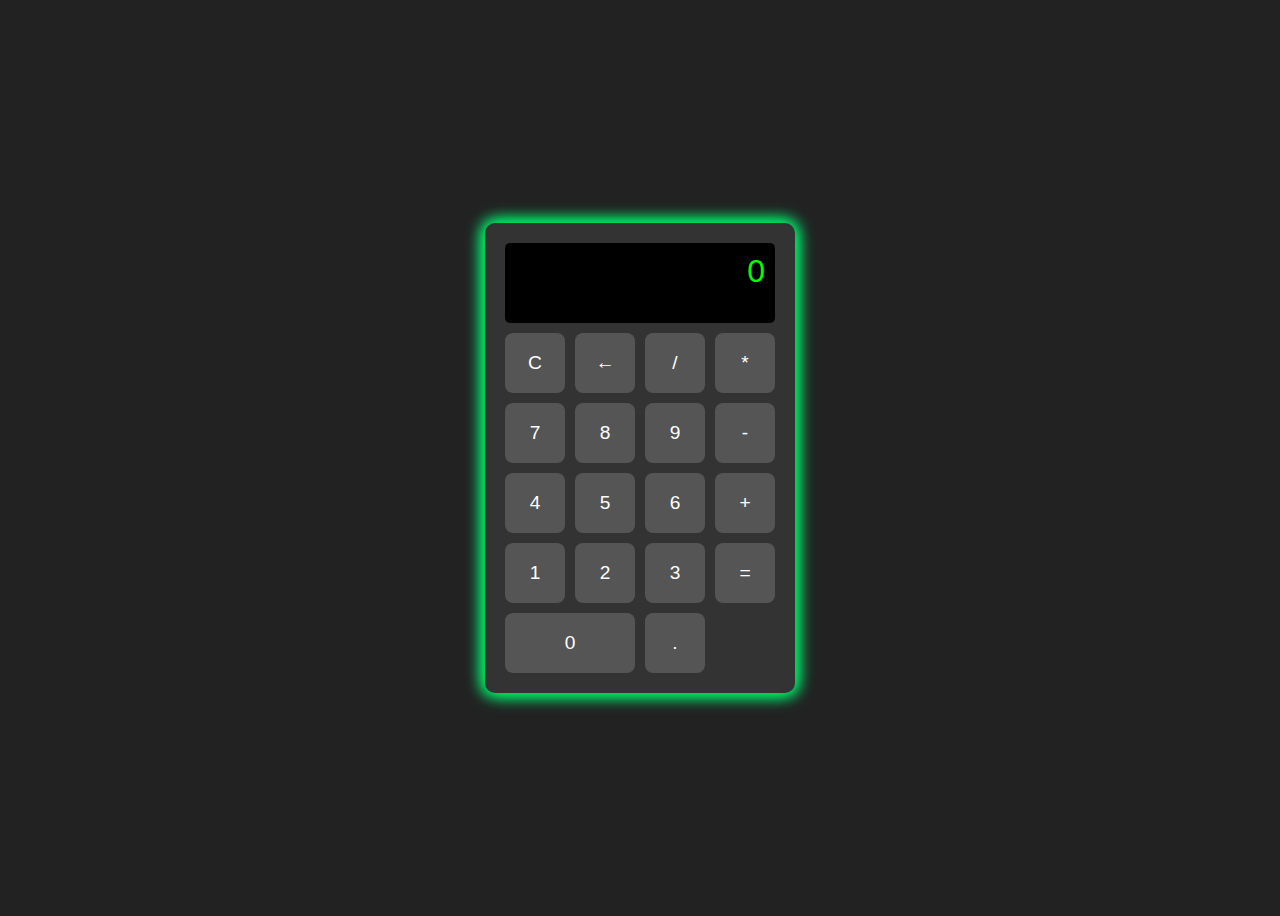
<file: Index.Html>
<!DOCTYPE html>
<html lang="en">
<head>
    <meta charset="UTF-8">
    <meta name="viewport" content="width=device-width, initial-scale=1.0">
    <title>Calculadora</title>
    <link rel="stylesheet" href="./Css/style.css">
    <link rel="shortcut icon" href="./Images/data-calculator-icon-simple-style-vector.jpg" type="image/x-icon">
</head>
<body>
    
    <div class="caja">
        <div class="pantalla" id="pantalla">0</div>
        <div class="botones">
            <button onclick="limpiar()">C</button>
            <button onclick="borrar()">←</button>
            <button onclick="agregar('/')">/</button>
            <button onclick="agregar('*')">*</button>
    
            <button onclick="agregar('7')">7</button>
            <button onclick="agregar('8')">8</button>
            <button onclick="agregar('9')">9</button>
            <button onclick="agregar('-')">-</button>
    
            <button onclick="agregar('4')">4</button>
            <button onclick="agregar('5')">5</button>
            <button onclick="agregar('6')">6</button>
            <button onclick="agregar('+')">+</button>
    
            <button onclick="agregar('1')">1</button>
            <button onclick="agregar('2')">2</button>
            <button onclick="agregar('3')">3</button>
            <button onclick="calcular()">=</button>
    
            <button class="cero" onclick="agregar('0')">0</button>
            <button onclick="agregar('.')">.</button>
        </div>
    </div>
    <script src="js/calculadora.js"></script>
    </body>
    </html>
    
    
</body>
</html>
</file>
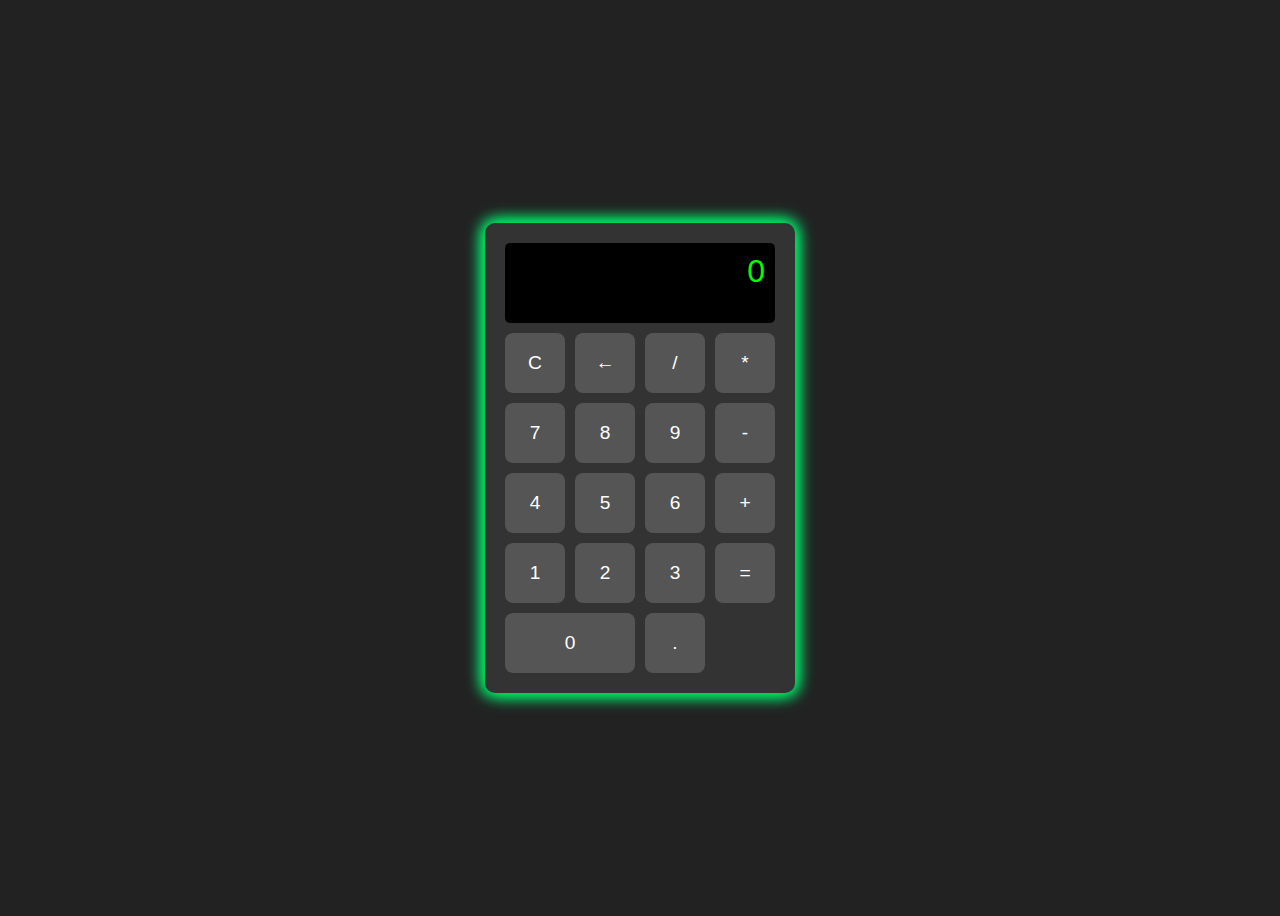
<file: Calculadora.Html>
<!DOCTYPE html>
<html lang="en">
<head>
    <meta charset="UTF-8">
    <meta name="viewport" content="width=device-width, initial-scale=1.0">
    <title>Calculadora</title>
    <link rel="stylesheet" href="./Css/style.css">
    <link rel="shortcut icon" href="./Images/data-calculator-icon-simple-style-vector.jpg" type="image/x-icon">
</head>
<body>
    
    <div class="caja">
        <div class="pantalla" id="pantalla">0</div>
        <div class="botones">
            <button onclick="limpiar()">C</button>
            <button onclick="borrar()">←</button>
            <button onclick="agregar('/')">/</button>
            <button onclick="agregar('*')">*</button>
    
            <button onclick="agregar('7')">7</button>
            <button onclick="agregar('8')">8</button>
            <button onclick="agregar('9')">9</button>
            <button onclick="agregar('-')">-</button>
    
            <button onclick="agregar('4')">4</button>
            <button onclick="agregar('5')">5</button>
            <button onclick="agregar('6')">6</button>
            <button onclick="agregar('+')">+</button>
    
            <button onclick="agregar('1')">1</button>
            <button onclick="agregar('2')">2</button>
            <button onclick="agregar('3')">3</button>
            <button onclick="calcular()">=</button>
    
            <button class="cero" onclick="agregar('0')">0</button>
            <button onclick="agregar('.')">.</button>
        </div>
    </div>
    <script src="js/calculadora.js"></script>
    </body>
    </html>
    
    
</body>
</html>
</file>
<file: Css/style.css>
/* estilos.css */

body {
    background: #222;
    color: white;
    font-family: Arial, sans-serif;
    display: flex;
    justify-content: center;
    align-items: center;
    height: 100vh;
}

.caja {
    background: #333;
    padding: 20px;
    border-radius: 10px;
    box-shadow: 0 0 10px #000;
    box-shadow:
    0 0 15px #00e93a,
    0 0 20px #00ff80,
    0 0 15px #00f8ae;
}

.pantalla {
    background: black;
    color: lime;
    height: 60px;
    font-size: 2em;
    padding: 10px;
    text-align: right;
    border-radius: 5px;
    margin-bottom: 10px;
    overflow: hidden;
}

.botones {
    display: grid;
    grid-template-columns: repeat(4, 60px);
    gap: 10px;
}

button {
    height: 60px;
    font-size: 1.2em;
    background: #555;
    border: none;
    border-radius: 8px;
    color: white;
    cursor: pointer;
}

button:hover {
    background: #777;
}

.cero {
    grid-column: span 2;
}
</file>
